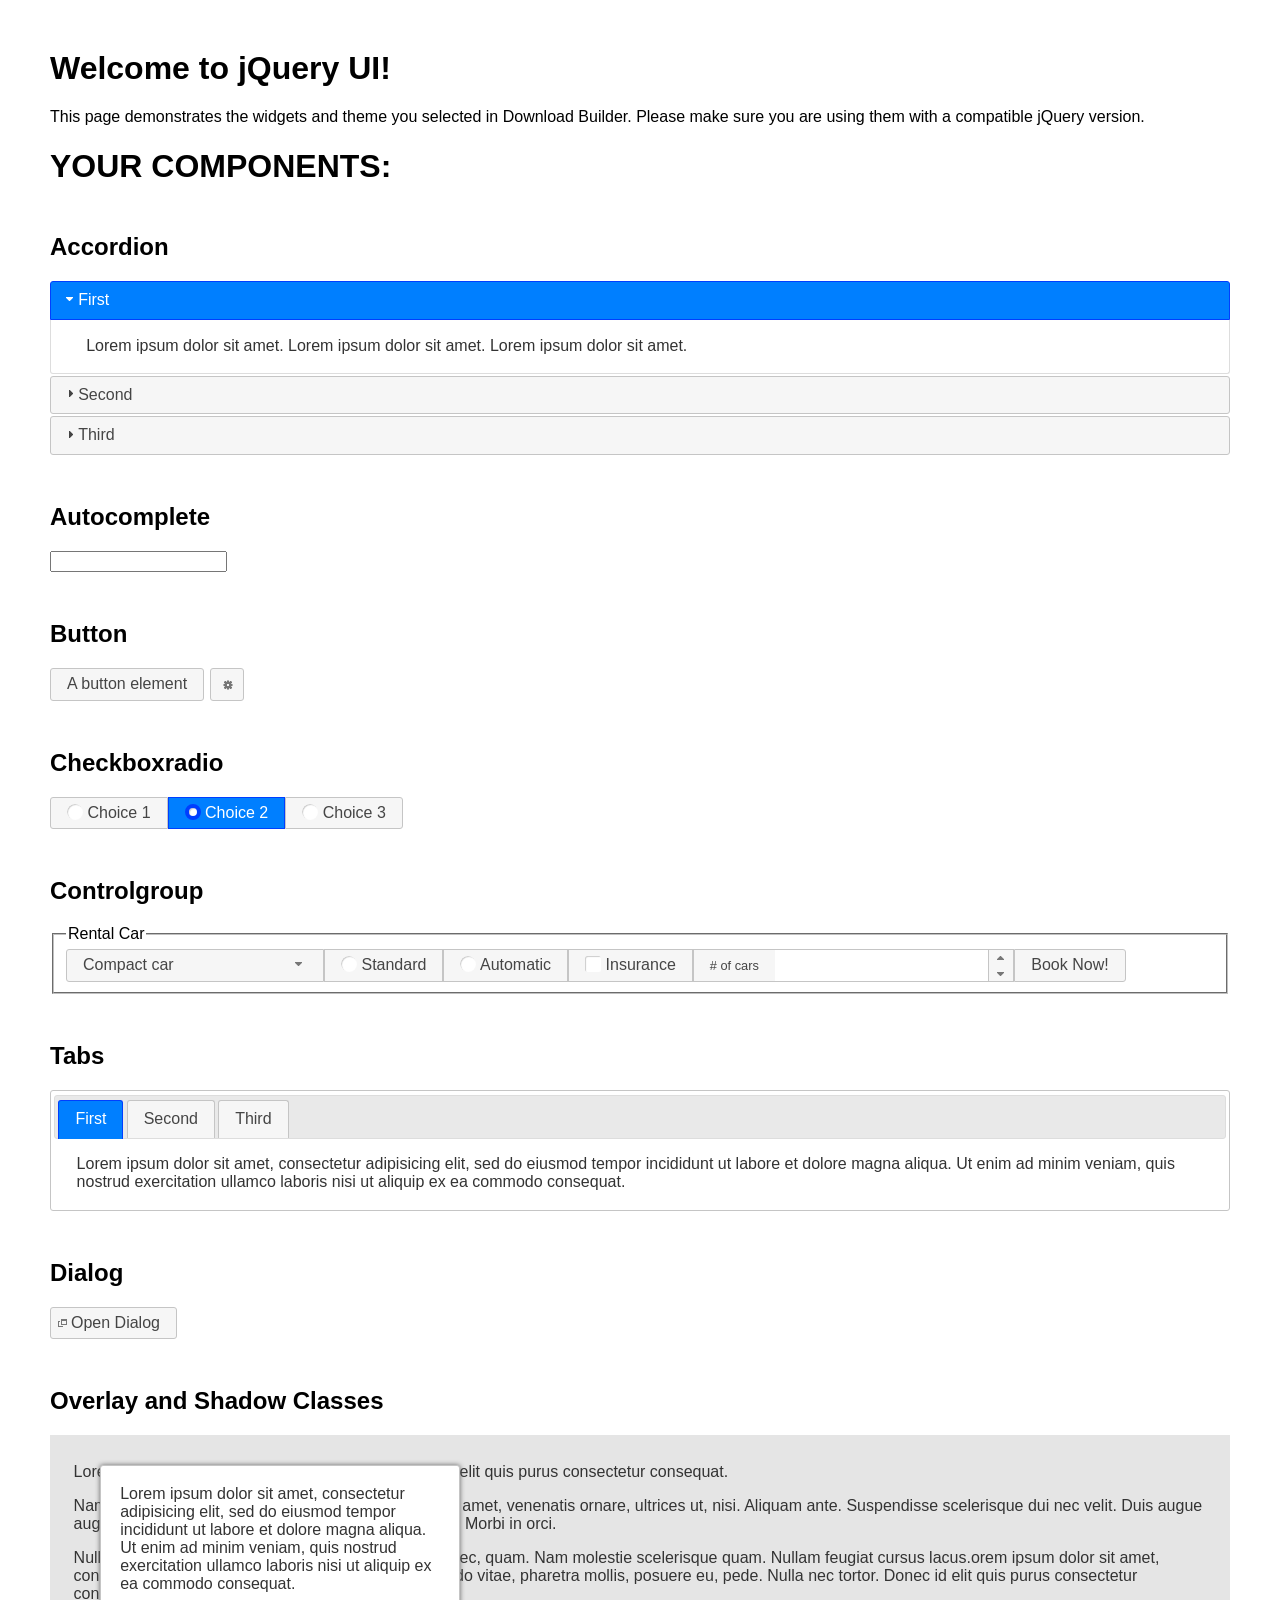
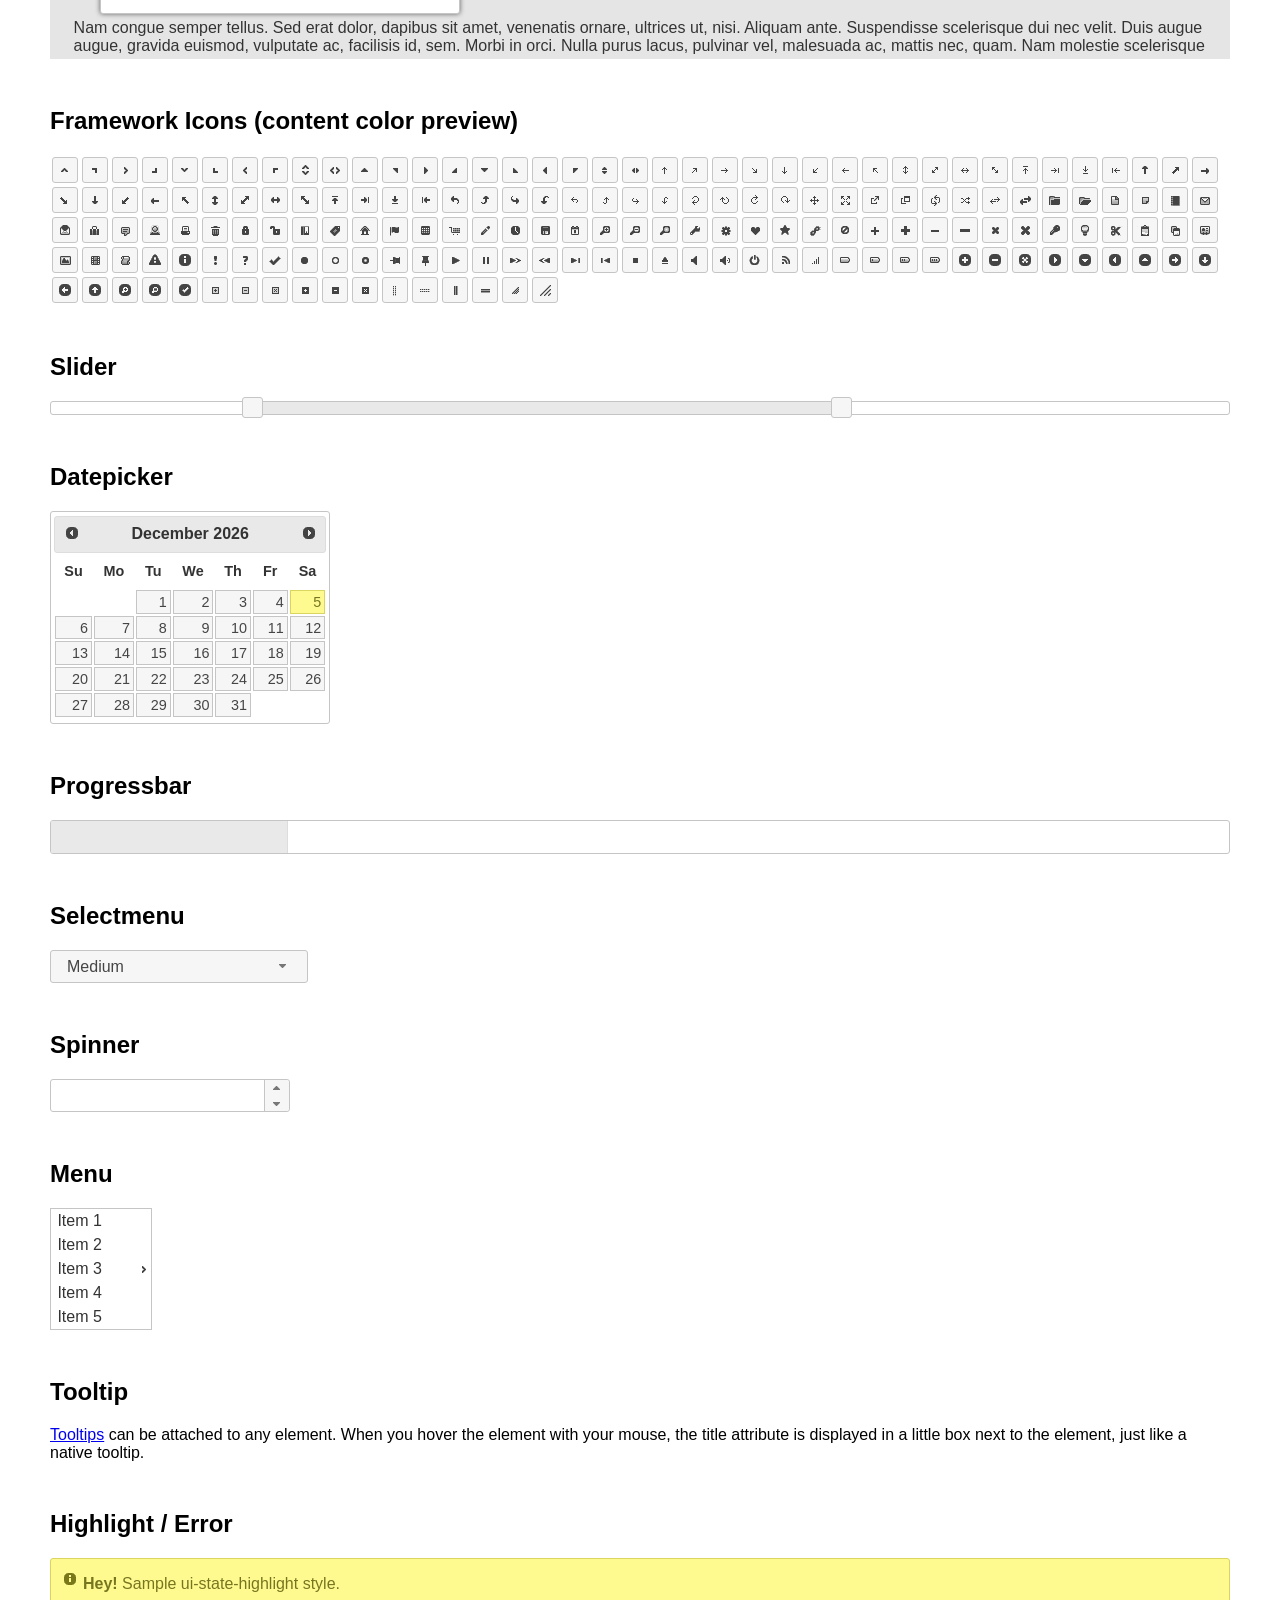
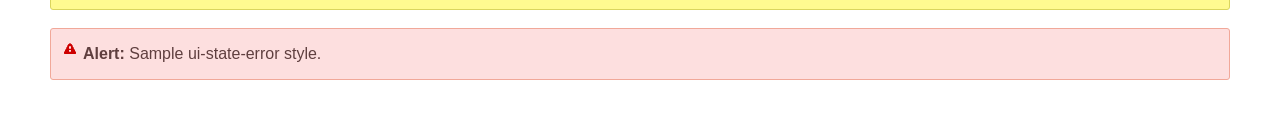
<file: HospitalJapones/apps/HospitalApp/static/baseapp/assets/jquery-ui-1.12.1.custom/index.html>
<!doctype html>
<html lang="us">
<head>
	<meta charset="utf-8">
	<title>jQuery UI Example Page</title>
	<link href="jquery-ui.css" rel="stylesheet">
	<style>
	body{
		font-family: "Trebuchet MS", sans-serif;
		margin: 50px;
	}
	.demoHeaders {
		margin-top: 2em;
	}
	#dialog-link {
		padding: .4em 1em .4em 20px;
		text-decoration: none;
		position: relative;
	}
	#dialog-link span.ui-icon {
		margin: 0 5px 0 0;
		position: absolute;
		left: .2em;
		top: 50%;
		margin-top: -8px;
	}
	#icons {
		margin: 0;
		padding: 0;
	}
	#icons li {
		margin: 2px;
		position: relative;
		padding: 4px 0;
		cursor: pointer;
		float: left;
		list-style: none;
	}
	#icons span.ui-icon {
		float: left;
		margin: 0 4px;
	}
	.fakewindowcontain .ui-widget-overlay {
		position: absolute;
	}
	select {
		width: 200px;
	}
	</style>
</head>
<body>

<h1>Welcome to jQuery UI!</h1>

<div class="ui-widget">
	<p>This page demonstrates the widgets and theme you selected in Download Builder. Please make sure you are using them with a compatible jQuery version.</p>
</div>

<h1>YOUR COMPONENTS:</h1>

<!-- Accordion -->
<h2 class="demoHeaders">Accordion</h2>
<div id="accordion">
	<h3>First</h3>
	<div>Lorem ipsum dolor sit amet. Lorem ipsum dolor sit amet. Lorem ipsum dolor sit amet.</div>
	<h3>Second</h3>
	<div>Phasellus mattis tincidunt nibh.</div>
	<h3>Third</h3>
	<div>Nam dui erat, auctor a, dignissim quis.</div>
</div>

<!-- Autocomplete -->
<h2 class="demoHeaders">Autocomplete</h2>
<div>
	<input id="autocomplete" title="type &quot;a&quot;">
</div>

<!-- Button -->
<h2 class="demoHeaders">Button</h2>
<button id="button">A button element</button>
<button id="button-icon">An icon-only button</button>

<!-- Checkboxradio -->
<h2 class="demoHeaders">Checkboxradio</h2>
<form style="margin-top: 1em;">
	<div id="radioset">
		<input type="radio" id="radio1" name="radio"><label for="radio1">Choice 1</label>
		<input type="radio" id="radio2" name="radio" checked="checked"><label for="radio2">Choice 2</label>
		<input type="radio" id="radio3" name="radio"><label for="radio3">Choice 3</label>
	</div>
</form>

<!-- Controlgroup -->
<h2 class="demoHeaders">Controlgroup</h2>
<fieldset>
	<legend>Rental Car</legend>
	<div id="controlgroup">
		<select id="car-type">
			<option>Compact car</option>
			<option>Midsize car</option>
			<option>Full size car</option>
			<option>SUV</option>
			<option>Luxury</option>
			<option>Truck</option>
			<option>Van</option>
		</select>
		<label for="transmission-standard">Standard</label>
		<input type="radio" name="transmission" id="transmission-standard">
		<label for="transmission-automatic">Automatic</label>
		<input type="radio" name="transmission" id="transmission-automatic">
		<label for="insurance">Insurance</label>
		<input type="checkbox" name="insurance" id="insurance">
		<label for="horizontal-spinner" class="ui-controlgroup-label"># of cars</label>
		<input id="horizontal-spinner" class="ui-spinner-input">
		<button>Book Now!</button>
	</div>
</fieldset>

<!-- Tabs -->
<h2 class="demoHeaders">Tabs</h2>
<div id="tabs">
	<ul>
		<li><a href="#tabs-1">First</a></li>
		<li><a href="#tabs-2">Second</a></li>
		<li><a href="#tabs-3">Third</a></li>
	</ul>
	<div id="tabs-1">Lorem ipsum dolor sit amet, consectetur adipisicing elit, sed do eiusmod tempor incididunt ut labore et dolore magna aliqua. Ut enim ad minim veniam, quis nostrud exercitation ullamco laboris nisi ut aliquip ex ea commodo consequat.</div>
	<div id="tabs-2">Phasellus mattis tincidunt nibh. Cras orci urna, blandit id, pretium vel, aliquet ornare, felis. Maecenas scelerisque sem non nisl. Fusce sed lorem in enim dictum bibendum.</div>
	<div id="tabs-3">Nam dui erat, auctor a, dignissim quis, sollicitudin eu, felis. Pellentesque nisi urna, interdum eget, sagittis et, consequat vestibulum, lacus. Mauris porttitor ullamcorper augue.</div>
</div>

<h2 class="demoHeaders">Dialog</h2>
<p>
	<button id="dialog-link" class="ui-button ui-corner-all ui-widget">
		<span class="ui-icon ui-icon-newwin"></span>Open Dialog
	</button>
</p>

<h2 class="demoHeaders">Overlay and Shadow Classes</h2>
<div style="position: relative; width: 96%; height: 200px; padding:1% 2%; overflow:hidden;" class="fakewindowcontain">
	<p>Lorem ipsum dolor sit amet,  Nulla nec tortor. Donec id elit quis purus consectetur consequat. </p><p>Nam congue semper tellus. Sed erat dolor, dapibus sit amet, venenatis ornare, ultrices ut, nisi. Aliquam ante. Suspendisse scelerisque dui nec velit. Duis augue augue, gravida euismod, vulputate ac, facilisis id, sem. Morbi in orci. </p><p>Nulla purus lacus, pulvinar vel, malesuada ac, mattis nec, quam. Nam molestie scelerisque quam. Nullam feugiat cursus lacus.orem ipsum dolor sit amet, consectetur adipiscing elit. Donec libero risus, commodo vitae, pharetra mollis, posuere eu, pede. Nulla nec tortor. Donec id elit quis purus consectetur consequat. </p><p>Nam congue semper tellus. Sed erat dolor, dapibus sit amet, venenatis ornare, ultrices ut, nisi. Aliquam ante. Suspendisse scelerisque dui nec velit. Duis augue augue, gravida euismod, vulputate ac, facilisis id, sem. Morbi in orci. Nulla purus lacus, pulvinar vel, malesuada ac, mattis nec, quam. Nam molestie scelerisque quam. </p><p>Nullam feugiat cursus lacus.orem ipsum dolor sit amet, consectetur adipiscing elit. Donec libero risus, commodo vitae, pharetra mollis, posuere eu, pede. Nulla nec tortor. Donec id elit quis purus consectetur consequat. Nam congue semper tellus. Sed erat dolor, dapibus sit amet, venenatis ornare, ultrices ut, nisi. Aliquam ante. </p><p>Suspendisse scelerisque dui nec velit. Duis augue augue, gravida euismod, vulputate ac, facilisis id, sem. Morbi in orci. Nulla purus lacus, pulvinar vel, malesuada ac, mattis nec, quam. Nam molestie scelerisque quam. Nullam feugiat cursus lacus.orem ipsum dolor sit amet, consectetur adipiscing elit. Donec libero risus, commodo vitae, pharetra mollis, posuere eu, pede. Nulla nec tortor. Donec id elit quis purus consectetur consequat. Nam congue semper tellus. Sed erat dolor, dapibus sit amet, venenatis ornare, ultrices ut, nisi. </p>

	<!-- ui-dialog -->
	<div class="ui-widget-overlay ui-front"></div>
	<div style="position: absolute; width: 320px; left: 50px; top: 30px; padding: 1.2em" class="ui-widget ui-front ui-widget-content ui-corner-all ui-widget-shadow">
		Lorem ipsum dolor sit amet, consectetur adipisicing elit, sed do eiusmod tempor incididunt ut labore et dolore magna aliqua. Ut enim ad minim veniam, quis nostrud exercitation ullamco laboris nisi ut aliquip ex ea commodo consequat.
	</div>

</div>

<!-- ui-dialog -->
<div id="dialog" title="Dialog Title">
	<p>Lorem ipsum dolor sit amet, consectetur adipisicing elit, sed do eiusmod tempor incididunt ut labore et dolore magna aliqua. Ut enim ad minim veniam, quis nostrud exercitation ullamco laboris nisi ut aliquip ex ea commodo consequat.</p>
</div>


<h2 class="demoHeaders">Framework Icons (content color preview)</h2>
<ul id="icons" class="ui-widget ui-helper-clearfix">
	<li class="ui-state-default ui-corner-all" title=".ui-icon-caret-1-n"><span class="ui-icon ui-icon-caret-1-n"></span></li>
	<li class="ui-state-default ui-corner-all" title=".ui-icon-caret-1-ne"><span class="ui-icon ui-icon-caret-1-ne"></span></li>
	<li class="ui-state-default ui-corner-all" title=".ui-icon-caret-1-e"><span class="ui-icon ui-icon-caret-1-e"></span></li>
	<li class="ui-state-default ui-corner-all" title=".ui-icon-caret-1-se"><span class="ui-icon ui-icon-caret-1-se"></span></li>
	<li class="ui-state-default ui-corner-all" title=".ui-icon-caret-1-s"><span class="ui-icon ui-icon-caret-1-s"></span></li>
	<li class="ui-state-default ui-corner-all" title=".ui-icon-caret-1-sw"><span class="ui-icon ui-icon-caret-1-sw"></span></li>
	<li class="ui-state-default ui-corner-all" title=".ui-icon-caret-1-w"><span class="ui-icon ui-icon-caret-1-w"></span></li>
	<li class="ui-state-default ui-corner-all" title=".ui-icon-caret-1-nw"><span class="ui-icon ui-icon-caret-1-nw"></span></li>
	<li class="ui-state-default ui-corner-all" title=".ui-icon-caret-2-n-s"><span class="ui-icon ui-icon-caret-2-n-s"></span></li>
	<li class="ui-state-default ui-corner-all" title=".ui-icon-caret-2-e-w"><span class="ui-icon ui-icon-caret-2-e-w"></span></li>
	<li class="ui-state-default ui-corner-all" title=".ui-icon-triangle-1-n"><span class="ui-icon ui-icon-triangle-1-n"></span></li>
	<li class="ui-state-default ui-corner-all" title=".ui-icon-triangle-1-ne"><span class="ui-icon ui-icon-triangle-1-ne"></span></li>
	<li class="ui-state-default ui-corner-all" title=".ui-icon-triangle-1-e"><span class="ui-icon ui-icon-triangle-1-e"></span></li>
	<li class="ui-state-default ui-corner-all" title=".ui-icon-triangle-1-se"><span class="ui-icon ui-icon-triangle-1-se"></span></li>
	<li class="ui-state-default ui-corner-all" title=".ui-icon-triangle-1-s"><span class="ui-icon ui-icon-triangle-1-s"></span></li>
	<li class="ui-state-default ui-corner-all" title=".ui-icon-triangle-1-sw"><span class="ui-icon ui-icon-triangle-1-sw"></span></li>
	<li class="ui-state-default ui-corner-all" title=".ui-icon-triangle-1-w"><span class="ui-icon ui-icon-triangle-1-w"></span></li>
	<li class="ui-state-default ui-corner-all" title=".ui-icon-triangle-1-nw"><span class="ui-icon ui-icon-triangle-1-nw"></span></li>
	<li class="ui-state-default ui-corner-all" title=".ui-icon-triangle-2-n-s"><span class="ui-icon ui-icon-triangle-2-n-s"></span></li>
	<li class="ui-state-default ui-corner-all" title=".ui-icon-triangle-2-e-w"><span class="ui-icon ui-icon-triangle-2-e-w"></span></li>
	<li class="ui-state-default ui-corner-all" title=".ui-icon-arrow-1-n"><span class="ui-icon ui-icon-arrow-1-n"></span></li>
	<li class="ui-state-default ui-corner-all" title=".ui-icon-arrow-1-ne"><span class="ui-icon ui-icon-arrow-1-ne"></span></li>
	<li class="ui-state-default ui-corner-all" title=".ui-icon-arrow-1-e"><span class="ui-icon ui-icon-arrow-1-e"></span></li>
	<li class="ui-state-default ui-corner-all" title=".ui-icon-arrow-1-se"><span class="ui-icon ui-icon-arrow-1-se"></span></li>
	<li class="ui-state-default ui-corner-all" title=".ui-icon-arrow-1-s"><span class="ui-icon ui-icon-arrow-1-s"></span></li>
	<li class="ui-state-default ui-corner-all" title=".ui-icon-arrow-1-sw"><span class="ui-icon ui-icon-arrow-1-sw"></span></li>
	<li class="ui-state-default ui-corner-all" title=".ui-icon-arrow-1-w"><span class="ui-icon ui-icon-arrow-1-w"></span></li>
	<li class="ui-state-default ui-corner-all" title=".ui-icon-arrow-1-nw"><span class="ui-icon ui-icon-arrow-1-nw"></span></li>
	<li class="ui-state-default ui-corner-all" title=".ui-icon-arrow-2-n-s"><span class="ui-icon ui-icon-arrow-2-n-s"></span></li>
	<li class="ui-state-default ui-corner-all" title=".ui-icon-arrow-2-ne-sw"><span class="ui-icon ui-icon-arrow-2-ne-sw"></span></li>
	<li class="ui-state-default ui-corner-all" title=".ui-icon-arrow-2-e-w"><span class="ui-icon ui-icon-arrow-2-e-w"></span></li>
	<li class="ui-state-default ui-corner-all" title=".ui-icon-arrow-2-se-nw"><span class="ui-icon ui-icon-arrow-2-se-nw"></span></li>
	<li class="ui-state-default ui-corner-all" title=".ui-icon-arrowstop-1-n"><span class="ui-icon ui-icon-arrowstop-1-n"></span></li>
	<li class="ui-state-default ui-corner-all" title=".ui-icon-arrowstop-1-e"><span class="ui-icon ui-icon-arrowstop-1-e"></span></li>
	<li class="ui-state-default ui-corner-all" title=".ui-icon-arrowstop-1-s"><span class="ui-icon ui-icon-arrowstop-1-s"></span></li>
	<li class="ui-state-default ui-corner-all" title=".ui-icon-arrowstop-1-w"><span class="ui-icon ui-icon-arrowstop-1-w"></span></li>
	<li class="ui-state-default ui-corner-all" title=".ui-icon-arrowthick-1-n"><span class="ui-icon ui-icon-arrowthick-1-n"></span></li>
	<li class="ui-state-default ui-corner-all" title=".ui-icon-arrowthick-1-ne"><span class="ui-icon ui-icon-arrowthick-1-ne"></span></li>
	<li class="ui-state-default ui-corner-all" title=".ui-icon-arrowthick-1-e"><span class="ui-icon ui-icon-arrowthick-1-e"></span></li>
	<li class="ui-state-default ui-corner-all" title=".ui-icon-arrowthick-1-se"><span class="ui-icon ui-icon-arrowthick-1-se"></span></li>
	<li class="ui-state-default ui-corner-all" title=".ui-icon-arrowthick-1-s"><span class="ui-icon ui-icon-arrowthick-1-s"></span></li>
	<li class="ui-state-default ui-corner-all" title=".ui-icon-arrowthick-1-sw"><span class="ui-icon ui-icon-arrowthick-1-sw"></span></li>
	<li class="ui-state-default ui-corner-all" title=".ui-icon-arrowthick-1-w"><span class="ui-icon ui-icon-arrowthick-1-w"></span></li>
	<li class="ui-state-default ui-corner-all" title=".ui-icon-arrowthick-1-nw"><span class="ui-icon ui-icon-arrowthick-1-nw"></span></li>
	<li class="ui-state-default ui-corner-all" title=".ui-icon-arrowthick-2-n-s"><span class="ui-icon ui-icon-arrowthick-2-n-s"></span></li>
	<li class="ui-state-default ui-corner-all" title=".ui-icon-arrowthick-2-ne-sw"><span class="ui-icon ui-icon-arrowthick-2-ne-sw"></span></li>
	<li class="ui-state-default ui-corner-all" title=".ui-icon-arrowthick-2-e-w"><span class="ui-icon ui-icon-arrowthick-2-e-w"></span></li>
	<li class="ui-state-default ui-corner-all" title=".ui-icon-arrowthick-2-se-nw"><span class="ui-icon ui-icon-arrowthick-2-se-nw"></span></li>
	<li class="ui-state-default ui-corner-all" title=".ui-icon-arrowthickstop-1-n"><span class="ui-icon ui-icon-arrowthickstop-1-n"></span></li>
	<li class="ui-state-default ui-corner-all" title=".ui-icon-arrowthickstop-1-e"><span class="ui-icon ui-icon-arrowthickstop-1-e"></span></li>
	<li class="ui-state-default ui-corner-all" title=".ui-icon-arrowthickstop-1-s"><span class="ui-icon ui-icon-arrowthickstop-1-s"></span></li>
	<li class="ui-state-default ui-corner-all" title=".ui-icon-arrowthickstop-1-w"><span class="ui-icon ui-icon-arrowthickstop-1-w"></span></li>
	<li class="ui-state-default ui-corner-all" title=".ui-icon-arrowreturnthick-1-w"><span class="ui-icon ui-icon-arrowreturnthick-1-w"></span></li>
	<li class="ui-state-default ui-corner-all" title=".ui-icon-arrowreturnthick-1-n"><span class="ui-icon ui-icon-arrowreturnthick-1-n"></span></li>
	<li class="ui-state-default ui-corner-all" title=".ui-icon-arrowreturnthick-1-e"><span class="ui-icon ui-icon-arrowreturnthick-1-e"></span></li>
	<li class="ui-state-default ui-corner-all" title=".ui-icon-arrowreturnthick-1-s"><span class="ui-icon ui-icon-arrowreturnthick-1-s"></span></li>
	<li class="ui-state-default ui-corner-all" title=".ui-icon-arrowreturn-1-w"><span class="ui-icon ui-icon-arrowreturn-1-w"></span></li>
	<li class="ui-state-default ui-corner-all" title=".ui-icon-arrowreturn-1-n"><span class="ui-icon ui-icon-arrowreturn-1-n"></span></li>
	<li class="ui-state-default ui-corner-all" title=".ui-icon-arrowreturn-1-e"><span class="ui-icon ui-icon-arrowreturn-1-e"></span></li>
	<li class="ui-state-default ui-corner-all" title=".ui-icon-arrowreturn-1-s"><span class="ui-icon ui-icon-arrowreturn-1-s"></span></li>
	<li class="ui-state-default ui-corner-all" title=".ui-icon-arrowrefresh-1-w"><span class="ui-icon ui-icon-arrowrefresh-1-w"></span></li>
	<li class="ui-state-default ui-corner-all" title=".ui-icon-arrowrefresh-1-n"><span class="ui-icon ui-icon-arrowrefresh-1-n"></span></li>
	<li class="ui-state-default ui-corner-all" title=".ui-icon-arrowrefresh-1-e"><span class="ui-icon ui-icon-arrowrefresh-1-e"></span></li>
	<li class="ui-state-default ui-corner-all" title=".ui-icon-arrowrefresh-1-s"><span class="ui-icon ui-icon-arrowrefresh-1-s"></span></li>
	<li class="ui-state-default ui-corner-all" title=".ui-icon-arrow-4"><span class="ui-icon ui-icon-arrow-4"></span></li>
	<li class="ui-state-default ui-corner-all" title=".ui-icon-arrow-4-diag"><span class="ui-icon ui-icon-arrow-4-diag"></span></li>
	<li class="ui-state-default ui-corner-all" title=".ui-icon-extlink"><span class="ui-icon ui-icon-extlink"></span></li>
	<li class="ui-state-default ui-corner-all" title=".ui-icon-newwin"><span class="ui-icon ui-icon-newwin"></span></li>
	<li class="ui-state-default ui-corner-all" title=".ui-icon-refresh"><span class="ui-icon ui-icon-refresh"></span></li>
	<li class="ui-state-default ui-corner-all" title=".ui-icon-shuffle"><span class="ui-icon ui-icon-shuffle"></span></li>
	<li class="ui-state-default ui-corner-all" title=".ui-icon-transfer-e-w"><span class="ui-icon ui-icon-transfer-e-w"></span></li>
	<li class="ui-state-default ui-corner-all" title=".ui-icon-transferthick-e-w"><span class="ui-icon ui-icon-transferthick-e-w"></span></li>
	<li class="ui-state-default ui-corner-all" title=".ui-icon-folder-collapsed"><span class="ui-icon ui-icon-folder-collapsed"></span></li>
	<li class="ui-state-default ui-corner-all" title=".ui-icon-folder-open"><span class="ui-icon ui-icon-folder-open"></span></li>
	<li class="ui-state-default ui-corner-all" title=".ui-icon-document"><span class="ui-icon ui-icon-document"></span></li>
	<li class="ui-state-default ui-corner-all" title=".ui-icon-document-b"><span class="ui-icon ui-icon-document-b"></span></li>
	<li class="ui-state-default ui-corner-all" title=".ui-icon-note"><span class="ui-icon ui-icon-note"></span></li>
	<li class="ui-state-default ui-corner-all" title=".ui-icon-mail-closed"><span class="ui-icon ui-icon-mail-closed"></span></li>
	<li class="ui-state-default ui-corner-all" title=".ui-icon-mail-open"><span class="ui-icon ui-icon-mail-open"></span></li>
	<li class="ui-state-default ui-corner-all" title=".ui-icon-suitcase"><span class="ui-icon ui-icon-suitcase"></span></li>
	<li class="ui-state-default ui-corner-all" title=".ui-icon-comment"><span class="ui-icon ui-icon-comment"></span></li>
	<li class="ui-state-default ui-corner-all" title=".ui-icon-person"><span class="ui-icon ui-icon-person"></span></li>
	<li class="ui-state-default ui-corner-all" title=".ui-icon-print"><span class="ui-icon ui-icon-print"></span></li>
	<li class="ui-state-default ui-corner-all" title=".ui-icon-trash"><span class="ui-icon ui-icon-trash"></span></li>
	<li class="ui-state-default ui-corner-all" title=".ui-icon-locked"><span class="ui-icon ui-icon-locked"></span></li>
	<li class="ui-state-default ui-corner-all" title=".ui-icon-unlocked"><span class="ui-icon ui-icon-unlocked"></span></li>
	<li class="ui-state-default ui-corner-all" title=".ui-icon-bookmark"><span class="ui-icon ui-icon-bookmark"></span></li>
	<li class="ui-state-default ui-corner-all" title=".ui-icon-tag"><span class="ui-icon ui-icon-tag"></span></li>
	<li class="ui-state-default ui-corner-all" title=".ui-icon-home"><span class="ui-icon ui-icon-home"></span></li>
	<li class="ui-state-default ui-corner-all" title=".ui-icon-flag"><span class="ui-icon ui-icon-flag"></span></li>
	<li class="ui-state-default ui-corner-all" title=".ui-icon-calculator"><span class="ui-icon ui-icon-calculator"></span></li>
	<li class="ui-state-default ui-corner-all" title=".ui-icon-cart"><span class="ui-icon ui-icon-cart"></span></li>
	<li class="ui-state-default ui-corner-all" title=".ui-icon-pencil"><span class="ui-icon ui-icon-pencil"></span></li>
	<li class="ui-state-default ui-corner-all" title=".ui-icon-clock"><span class="ui-icon ui-icon-clock"></span></li>
	<li class="ui-state-default ui-corner-all" title=".ui-icon-disk"><span class="ui-icon ui-icon-disk"></span></li>
	<li class="ui-state-default ui-corner-all" title=".ui-icon-calendar"><span class="ui-icon ui-icon-calendar"></span></li>
	<li class="ui-state-default ui-corner-all" title=".ui-icon-zoomin"><span class="ui-icon ui-icon-zoomin"></span></li>
	<li class="ui-state-default ui-corner-all" title=".ui-icon-zoomout"><span class="ui-icon ui-icon-zoomout"></span></li>
	<li class="ui-state-default ui-corner-all" title=".ui-icon-search"><span class="ui-icon ui-icon-search"></span></li>
	<li class="ui-state-default ui-corner-all" title=".ui-icon-wrench"><span class="ui-icon ui-icon-wrench"></span></li>
	<li class="ui-state-default ui-corner-all" title=".ui-icon-gear"><span class="ui-icon ui-icon-gear"></span></li>
	<li class="ui-state-default ui-corner-all" title=".ui-icon-heart"><span class="ui-icon ui-icon-heart"></span></li>
	<li class="ui-state-default ui-corner-all" title=".ui-icon-star"><span class="ui-icon ui-icon-star"></span></li>
	<li class="ui-state-default ui-corner-all" title=".ui-icon-link"><span class="ui-icon ui-icon-link"></span></li>
	<li class="ui-state-default ui-corner-all" title=".ui-icon-cancel"><span class="ui-icon ui-icon-cancel"></span></li>
	<li class="ui-state-default ui-corner-all" title=".ui-icon-plus"><span class="ui-icon ui-icon-plus"></span></li>
	<li class="ui-state-default ui-corner-all" title=".ui-icon-plusthick"><span class="ui-icon ui-icon-plusthick"></span></li>
	<li class="ui-state-default ui-corner-all" title=".ui-icon-minus"><span class="ui-icon ui-icon-minus"></span></li>
	<li class="ui-state-default ui-corner-all" title=".ui-icon-minusthick"><span class="ui-icon ui-icon-minusthick"></span></li>
	<li class="ui-state-default ui-corner-all" title=".ui-icon-close"><span class="ui-icon ui-icon-close"></span></li>
	<li class="ui-state-default ui-corner-all" title=".ui-icon-closethick"><span class="ui-icon ui-icon-closethick"></span></li>
	<li class="ui-state-default ui-corner-all" title=".ui-icon-key"><span class="ui-icon ui-icon-key"></span></li>
	<li class="ui-state-default ui-corner-all" title=".ui-icon-lightbulb"><span class="ui-icon ui-icon-lightbulb"></span></li>
	<li class="ui-state-default ui-corner-all" title=".ui-icon-scissors"><span class="ui-icon ui-icon-scissors"></span></li>
	<li class="ui-state-default ui-corner-all" title=".ui-icon-clipboard"><span class="ui-icon ui-icon-clipboard"></span></li>
	<li class="ui-state-default ui-corner-all" title=".ui-icon-copy"><span class="ui-icon ui-icon-copy"></span></li>
	<li class="ui-state-default ui-corner-all" title=".ui-icon-contact"><span class="ui-icon ui-icon-contact"></span></li>
	<li class="ui-state-default ui-corner-all" title=".ui-icon-image"><span class="ui-icon ui-icon-image"></span></li>
	<li class="ui-state-default ui-corner-all" title=".ui-icon-video"><span class="ui-icon ui-icon-video"></span></li>
	<li class="ui-state-default ui-corner-all" title=".ui-icon-script"><span class="ui-icon ui-icon-script"></span></li>
	<li class="ui-state-default ui-corner-all" title=".ui-icon-alert"><span class="ui-icon ui-icon-alert"></span></li>
	<li class="ui-state-default ui-corner-all" title=".ui-icon-info"><span class="ui-icon ui-icon-info"></span></li>
	<li class="ui-state-default ui-corner-all" title=".ui-icon-notice"><span class="ui-icon ui-icon-notice"></span></li>
	<li class="ui-state-default ui-corner-all" title=".ui-icon-help"><span class="ui-icon ui-icon-help"></span></li>
	<li class="ui-state-default ui-corner-all" title=".ui-icon-check"><span class="ui-icon ui-icon-check"></span></li>
	<li class="ui-state-default ui-corner-all" title=".ui-icon-bullet"><span class="ui-icon ui-icon-bullet"></span></li>
	<li class="ui-state-default ui-corner-all" title=".ui-icon-radio-off"><span class="ui-icon ui-icon-radio-off"></span></li>
	<li class="ui-state-default ui-corner-all" title=".ui-icon-radio-on"><span class="ui-icon ui-icon-radio-on"></span></li>
	<li class="ui-state-default ui-corner-all" title=".ui-icon-pin-w"><span class="ui-icon ui-icon-pin-w"></span></li>
	<li class="ui-state-default ui-corner-all" title=".ui-icon-pin-s"><span class="ui-icon ui-icon-pin-s"></span></li>
	<li class="ui-state-default ui-corner-all" title=".ui-icon-play"><span class="ui-icon ui-icon-play"></span></li>
	<li class="ui-state-default ui-corner-all" title=".ui-icon-pause"><span class="ui-icon ui-icon-pause"></span></li>
	<li class="ui-state-default ui-corner-all" title=".ui-icon-seek-next"><span class="ui-icon ui-icon-seek-next"></span></li>
	<li class="ui-state-default ui-corner-all" title=".ui-icon-seek-prev"><span class="ui-icon ui-icon-seek-prev"></span></li>
	<li class="ui-state-default ui-corner-all" title=".ui-icon-seek-end"><span class="ui-icon ui-icon-seek-end"></span></li>
	<li class="ui-state-default ui-corner-all" title=".ui-icon-seek-first"><span class="ui-icon ui-icon-seek-first"></span></li>
	<li class="ui-state-default ui-corner-all" title=".ui-icon-stop"><span class="ui-icon ui-icon-stop"></span></li>
	<li class="ui-state-default ui-corner-all" title=".ui-icon-eject"><span class="ui-icon ui-icon-eject"></span></li>
	<li class="ui-state-default ui-corner-all" title=".ui-icon-volume-off"><span class="ui-icon ui-icon-volume-off"></span></li>
	<li class="ui-state-default ui-corner-all" title=".ui-icon-volume-on"><span class="ui-icon ui-icon-volume-on"></span></li>
	<li class="ui-state-default ui-corner-all" title=".ui-icon-power"><span class="ui-icon ui-icon-power"></span></li>
	<li class="ui-state-default ui-corner-all" title=".ui-icon-signal-diag"><span class="ui-icon ui-icon-signal-diag"></span></li>
	<li class="ui-state-default ui-corner-all" title=".ui-icon-signal"><span class="ui-icon ui-icon-signal"></span></li>
	<li class="ui-state-default ui-corner-all" title=".ui-icon-battery-0"><span class="ui-icon ui-icon-battery-0"></span></li>
	<li class="ui-state-default ui-corner-all" title=".ui-icon-battery-1"><span class="ui-icon ui-icon-battery-1"></span></li>
	<li class="ui-state-default ui-corner-all" title=".ui-icon-battery-2"><span class="ui-icon ui-icon-battery-2"></span></li>
	<li class="ui-state-default ui-corner-all" title=".ui-icon-battery-3"><span class="ui-icon ui-icon-battery-3"></span></li>
	<li class="ui-state-default ui-corner-all" title=".ui-icon-circle-plus"><span class="ui-icon ui-icon-circle-plus"></span></li>
	<li class="ui-state-default ui-corner-all" title=".ui-icon-circle-minus"><span class="ui-icon ui-icon-circle-minus"></span></li>
	<li class="ui-state-default ui-corner-all" title=".ui-icon-circle-close"><span class="ui-icon ui-icon-circle-close"></span></li>
	<li class="ui-state-default ui-corner-all" title=".ui-icon-circle-triangle-e"><span class="ui-icon ui-icon-circle-triangle-e"></span></li>
	<li class="ui-state-default ui-corner-all" title=".ui-icon-circle-triangle-s"><span class="ui-icon ui-icon-circle-triangle-s"></span></li>
	<li class="ui-state-default ui-corner-all" title=".ui-icon-circle-triangle-w"><span class="ui-icon ui-icon-circle-triangle-w"></span></li>
	<li class="ui-state-default ui-corner-all" title=".ui-icon-circle-triangle-n"><span class="ui-icon ui-icon-circle-triangle-n"></span></li>
	<li class="ui-state-default ui-corner-all" title=".ui-icon-circle-arrow-e"><span class="ui-icon ui-icon-circle-arrow-e"></span></li>
	<li class="ui-state-default ui-corner-all" title=".ui-icon-circle-arrow-s"><span class="ui-icon ui-icon-circle-arrow-s"></span></li>
	<li class="ui-state-default ui-corner-all" title=".ui-icon-circle-arrow-w"><span class="ui-icon ui-icon-circle-arrow-w"></span></li>
	<li class="ui-state-default ui-corner-all" title=".ui-icon-circle-arrow-n"><span class="ui-icon ui-icon-circle-arrow-n"></span></li>
	<li class="ui-state-default ui-corner-all" title=".ui-icon-circle-zoomin"><span class="ui-icon ui-icon-circle-zoomin"></span></li>
	<li class="ui-state-default ui-corner-all" title=".ui-icon-circle-zoomout"><span class="ui-icon ui-icon-circle-zoomout"></span></li>
	<li class="ui-state-default ui-corner-all" title=".ui-icon-circle-check"><span class="ui-icon ui-icon-circle-check"></span></li>
	<li class="ui-state-default ui-corner-all" title=".ui-icon-circlesmall-plus"><span class="ui-icon ui-icon-circlesmall-plus"></span></li>
	<li class="ui-state-default ui-corner-all" title=".ui-icon-circlesmall-minus"><span class="ui-icon ui-icon-circlesmall-minus"></span></li>
	<li class="ui-state-default ui-corner-all" title=".ui-icon-circlesmall-close"><span class="ui-icon ui-icon-circlesmall-close"></span></li>
	<li class="ui-state-default ui-corner-all" title=".ui-icon-squaresmall-plus"><span class="ui-icon ui-icon-squaresmall-plus"></span></li>
	<li class="ui-state-default ui-corner-all" title=".ui-icon-squaresmall-minus"><span class="ui-icon ui-icon-squaresmall-minus"></span></li>
	<li class="ui-state-default ui-corner-all" title=".ui-icon-squaresmall-close"><span class="ui-icon ui-icon-squaresmall-close"></span></li>
	<li class="ui-state-default ui-corner-all" title=".ui-icon-grip-dotted-vertical"><span class="ui-icon ui-icon-grip-dotted-vertical"></span></li>
	<li class="ui-state-default ui-corner-all" title=".ui-icon-grip-dotted-horizontal"><span class="ui-icon ui-icon-grip-dotted-horizontal"></span></li>
	<li class="ui-state-default ui-corner-all" title=".ui-icon-grip-solid-vertical"><span class="ui-icon ui-icon-grip-solid-vertical"></span></li>
	<li class="ui-state-default ui-corner-all" title=".ui-icon-grip-solid-horizontal"><span class="ui-icon ui-icon-grip-solid-horizontal"></span></li>
	<li class="ui-state-default ui-corner-all" title=".ui-icon-gripsmall-diagonal-se"><span class="ui-icon ui-icon-gripsmall-diagonal-se"></span></li>
	<li class="ui-state-default ui-corner-all" title=".ui-icon-grip-diagonal-se"><span class="ui-icon ui-icon-grip-diagonal-se"></span></li>
</ul>

<!-- Slider -->
<h2 class="demoHeaders">Slider</h2>
<div id="slider"></div>

<!-- Datepicker -->
<h2 class="demoHeaders">Datepicker</h2>
<div id="datepicker"></div>

<!-- Progressbar -->
<h2 class="demoHeaders">Progressbar</h2>
<div id="progressbar"></div>

<!-- Progressbar -->
<h2 class="demoHeaders">Selectmenu</h2>
<select id="selectmenu">
	<option>Slower</option>
	<option>Slow</option>
	<option selected="selected">Medium</option>
	<option>Fast</option>
	<option>Faster</option>
</select>

<!-- Spinner -->
<h2 class="demoHeaders">Spinner</h2>
<input id="spinner">

<!-- Menu -->
<h2 class="demoHeaders">Menu</h2>
<ul style="width:100px;" id="menu">
	<li><div>Item 1</div></li>
	<li><div>Item 2</div></li>
	<li><div>Item 3</div>
		<ul>
			<li><div>Item 3-1</div></li>
			<li><div>Item 3-2</div></li>
			<li><div>Item 3-3</div></li>
			<li><div>Item 3-4</div></li>
			<li><div>Item 3-5</div></li>
		</ul>
	</li>
	<li><div>Item 4</div></li>
	<li><div>Item 5</div></li>
</ul>

<!-- Tooltip -->
<h2 class="demoHeaders">Tooltip</h2>
<p id="tooltip">
	<a href="#" title="That&apos;s what this widget is">Tooltips</a> can be attached to any element. When you hover
the element with your mouse, the title attribute is displayed in a little box next to the element, just like a native tooltip.
</p>

<!-- Highlight / Error -->
<h2 class="demoHeaders">Highlight / Error</h2>
<div class="ui-widget">
	<div class="ui-state-highlight ui-corner-all" style="margin-top: 20px; padding: 0 .7em;">
		<p><span class="ui-icon ui-icon-info" style="float: left; margin-right: .3em;"></span>
		<strong>Hey!</strong> Sample ui-state-highlight style.</p>
	</div>
</div>
<br>
<div class="ui-widget">
	<div class="ui-state-error ui-corner-all" style="padding: 0 .7em;">
		<p><span class="ui-icon ui-icon-alert" style="float: left; margin-right: .3em;"></span>
		<strong>Alert:</strong> Sample ui-state-error style.</p>
	</div>
</div>

<script src="external/jquery/jquery.js"></script>
<script src="jquery-ui.js"></script>
<script>
$( "#accordion" ).accordion();

var availableTags = [
	"ActionScript",
	"AppleScript",
	"Asp",
	"BASIC",
	"C",
	"C++",
	"Clojure",
	"COBOL",
	"ColdFusion",
	"Erlang",
	"Fortran",
	"Groovy",
	"Haskell",
	"Java",
	"JavaScript",
	"Lisp",
	"Perl",
	"PHP",
	"Python",
	"Ruby",
	"Scala",
	"Scheme"
];
$( "#autocomplete" ).autocomplete({
	source: availableTags
});

$( "#button" ).button();
$( "#button-icon" ).button({
	icon: "ui-icon-gear",
	showLabel: false
});

$( "#radioset" ).buttonset();

$( "#controlgroup" ).controlgroup();

$( "#tabs" ).tabs();

$( "#dialog" ).dialog({
	autoOpen: false,
	width: 400,
	buttons: [
		{
			text: "Ok",
			click: function() {
				$( this ).dialog( "close" );
			}
		},
		{
			text: "Cancel",
			click: function() {
				$( this ).dialog( "close" );
			}
		}
	]
});

// Link to open the dialog
$( "#dialog-link" ).click(function( event ) {
	$( "#dialog" ).dialog( "open" );
	event.preventDefault();
});

$( "#datepicker" ).datepicker({
	inline: true
});

$( "#slider" ).slider({
	range: true,
	values: [ 17, 67 ]
});

$( "#progressbar" ).progressbar({
	value: 20
});

$( "#spinner" ).spinner();

$( "#menu" ).menu();

$( "#tooltip" ).tooltip();

$( "#selectmenu" ).selectmenu();

// Hover states on the static widgets
$( "#dialog-link, #icons li" ).hover(
	function() {
		$( this ).addClass( "ui-state-hover" );
	},
	function() {
		$( this ).removeClass( "ui-state-hover" );
	}
);
</script>
</body>
</html>
</file>
